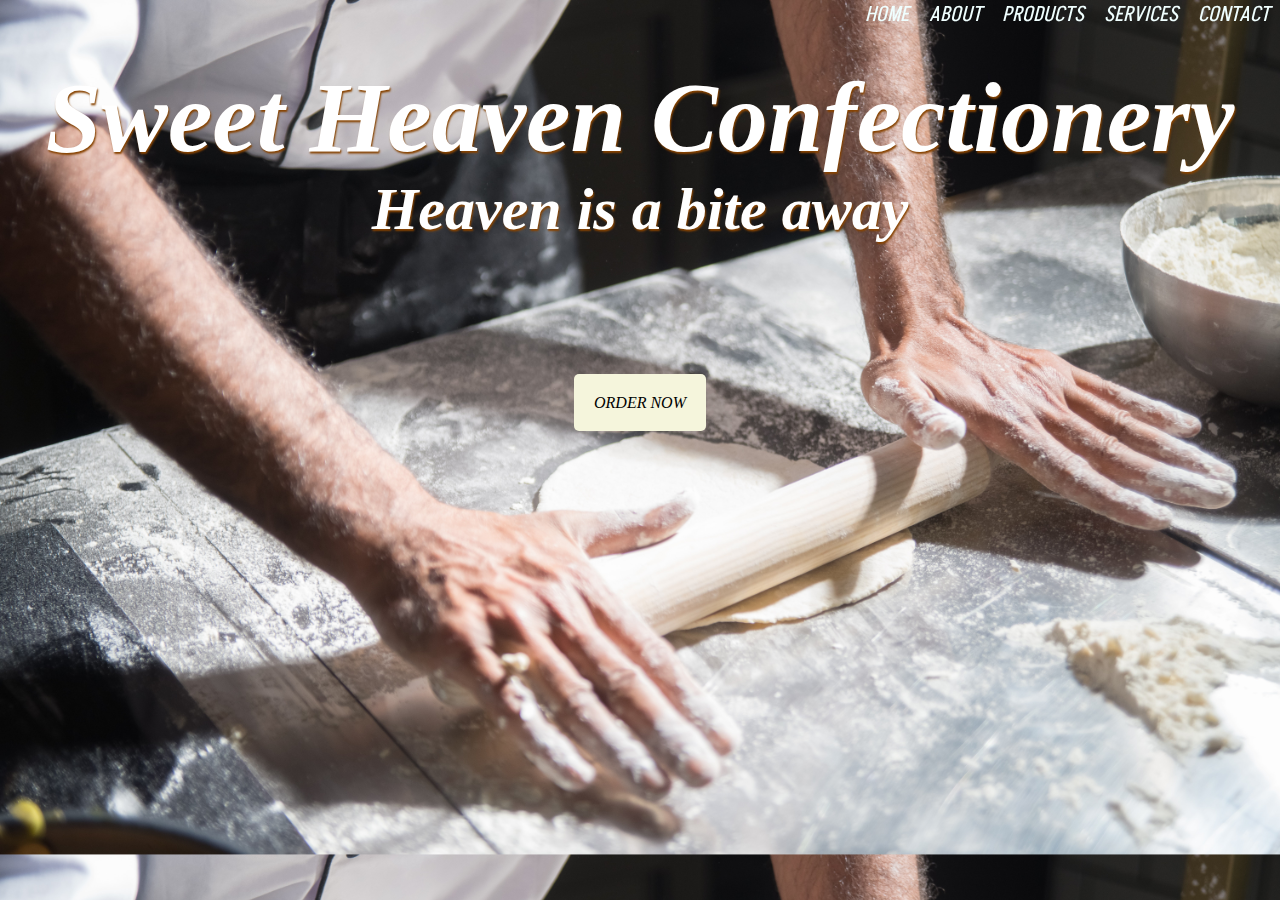
<file: Index.html>
<!DOCTYPE html>
<html lang="en">
  <head>
    <meta charset="UTF-8" />
    <meta http-equiv="X-UA-Compatible" content="IE=edge" />
    <meta name="viewport" content="width=device-width, initial-scale=1.0" />
    <title>Company Portfolio</title>
    <link rel="stylesheet" href="./styles/index.css" />
    <link rel="stylesheet" href="./styles/navbar.css">
    <link rel="preconnect" href="https://fonts.googleapis.com">
<link rel="preconnect" href="https://fonts.gstatic.com" crossorigin>
<link href="https://fonts.googleapis.com/css2?family=Akshar:wght@300&display=swap" rel="stylesheet">
  </head>
  <body
    style="
      background-image: url(./images/rolling_pin.jpg);
      background-size: cover;
      color: white;"
  >
    <nav id="navbar">
      <ul class="nav-links">
        <li class="nav-link"><a href="./Index.html" class="link">HOME</a></li>
        <li class="nav-link"><a href="./about.html" class="link">ABOUT</a></li>
        <li class="nav-link"><a href="./portfolio.html" class="link">PRODUCTS</a></li>
        <li class="nav-link">
          <a href="./services.html" class="link">SERVICES</a>
        </li>
        <li class="nav-link"><a href="./Contact.html" class="link">CONTACT</a></li>
      </ul>
    </nav>
    <section>
      <div class="clear"></div>
      <h1>Sweet Heaven Confectionery</h1>
      <h2>Heaven is a bite away</h2>
    </section>
    <section>
    <a class="button" href="./Contact.html">ORDER NOW</a>
    </div>
  </body>
</html>
</file>
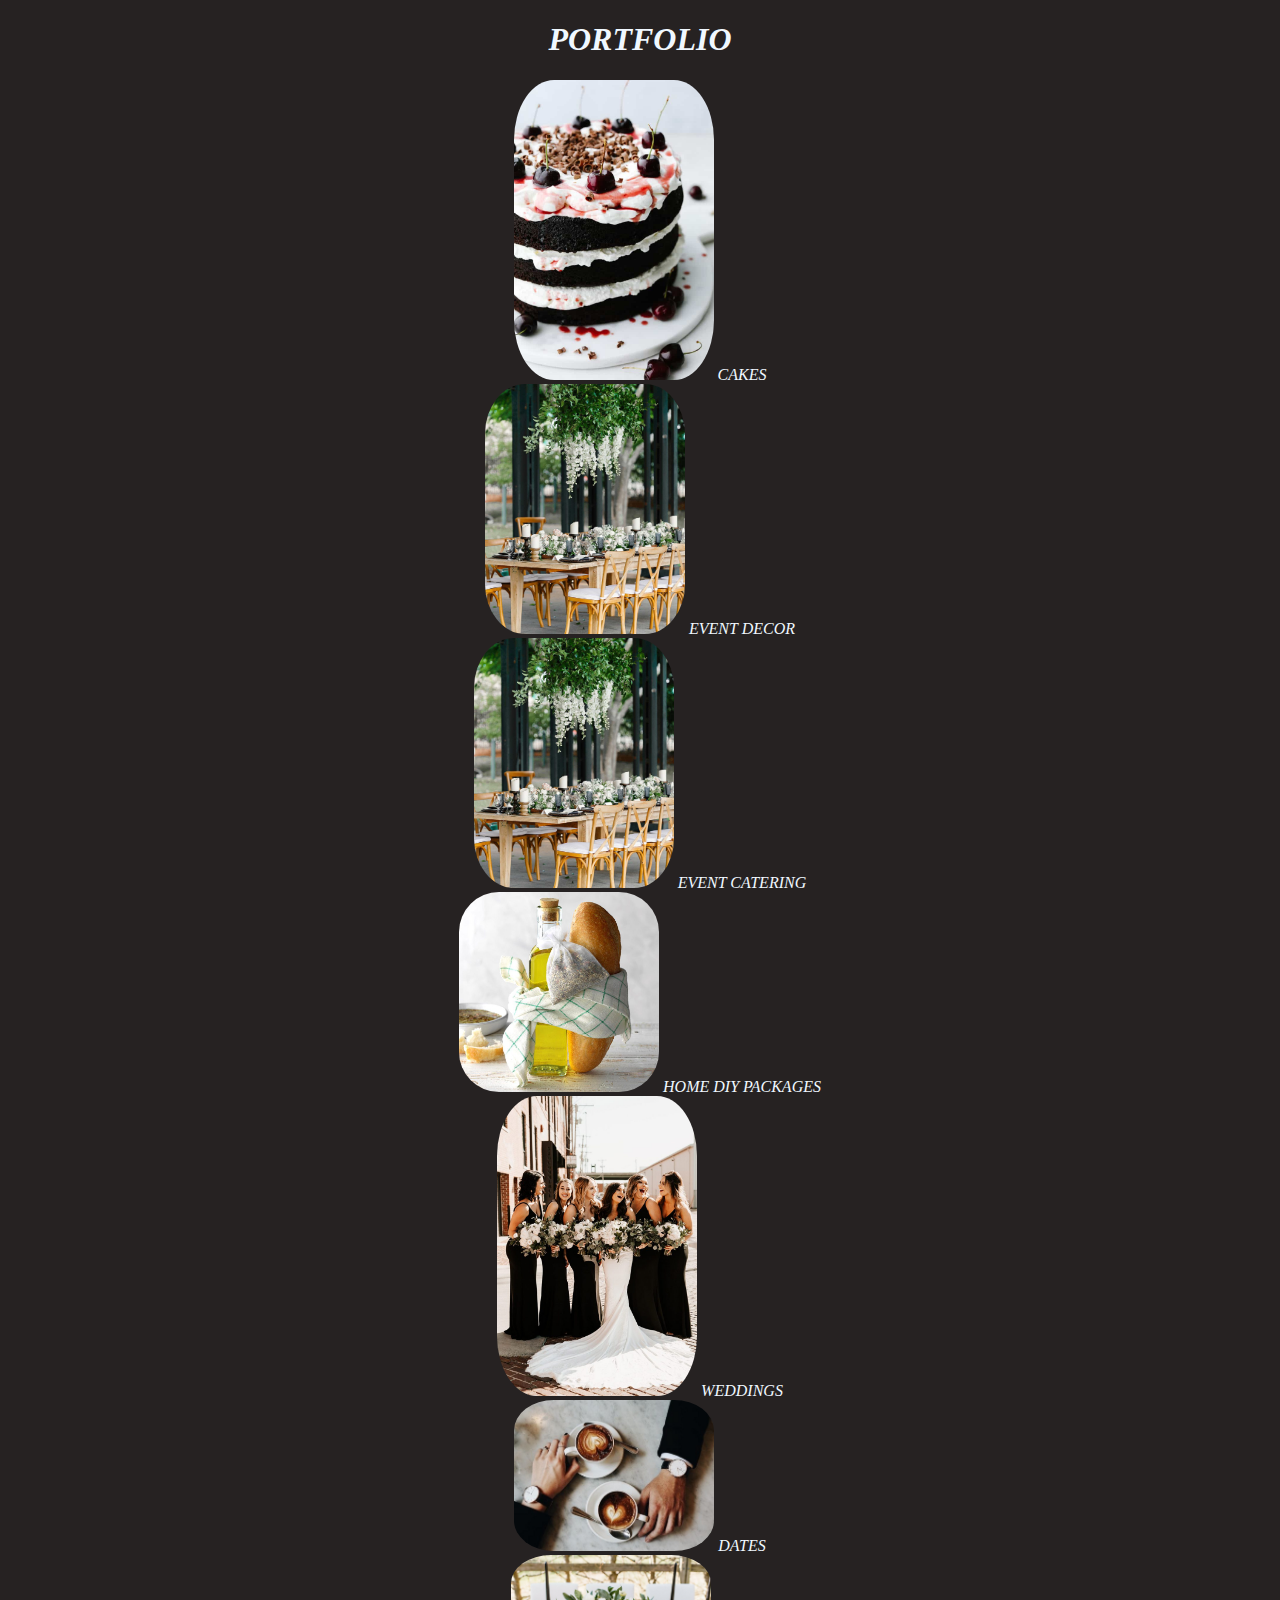
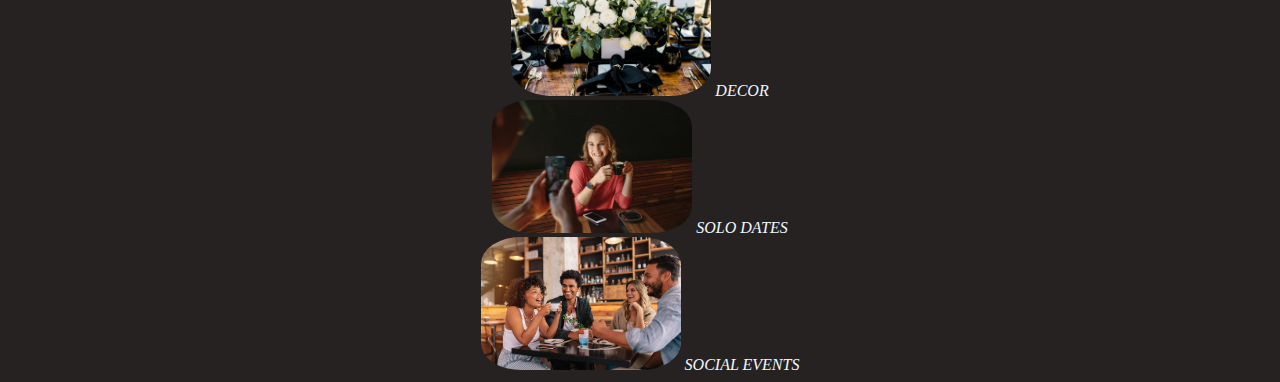
<file: portfolio.html>
<!DOCTYPE html>
<html lang="en">
  <link rel="stylesheet" href="./styles/portfolio.css" />
  <head>
    <meta charset="UTF-8" />
    <meta http-equiv="X-UA-Compatible" content="IE=edge" />
    <meta name="viewport" content="width=device-width, initial-scale=1.0" />
    <title>Document</title>
  </head>
  <body style="background-color: rgb(38, 34, 34); color: aliceblue">
    <h1>PORTFOLIO</h1>

    <div>
      <img src="./images/cakenow.jpg" alt="cakenow" width="200" length="200" />
      CAKES
    </div>

    <div>
      <img src="./images/setup.jpg" alt="setup" width="200" length="200" />
      EVENT DECOR
    </div>

    <div>
      <img src="./images/setup.jpg" alt="cupcake" width="200" length="200" />
      EVENT CATERING
    </div>

    <div>
      <img
        src="./images/homerecipe.jpg"
        alt="homerecipe"
        width="200"
        length="200"
      />
      HOME DIY PACKAGES
    </div>

    <div>
      <img src="./images/bride.jpg" alt="bride" width="200" length="200" />
      WEDDINGS
    </div>

    <div>
      <img src="./images/couple1.jpeg" alt="couple1" width="200" length="200" />
      DATES
    </div>

    <div>
      <img
        src="./images/flower table.png"
        alt="flower table"
        width="200"
        length="200"
      />
      DECOR
    </div>

    <div>
      <img
        src="./images/solo date.jpg"
        alt="solo date"
        width="200"
        length="200"
      />
      SOLO DATES
    </div>

    <div>
      <img
        src="./images/friends date.jpg"
        alt="friends date"
        width="200"
        length="200"
      />
      SOCIAL EVENTS
    </div>
  </body>
</html>
</file>
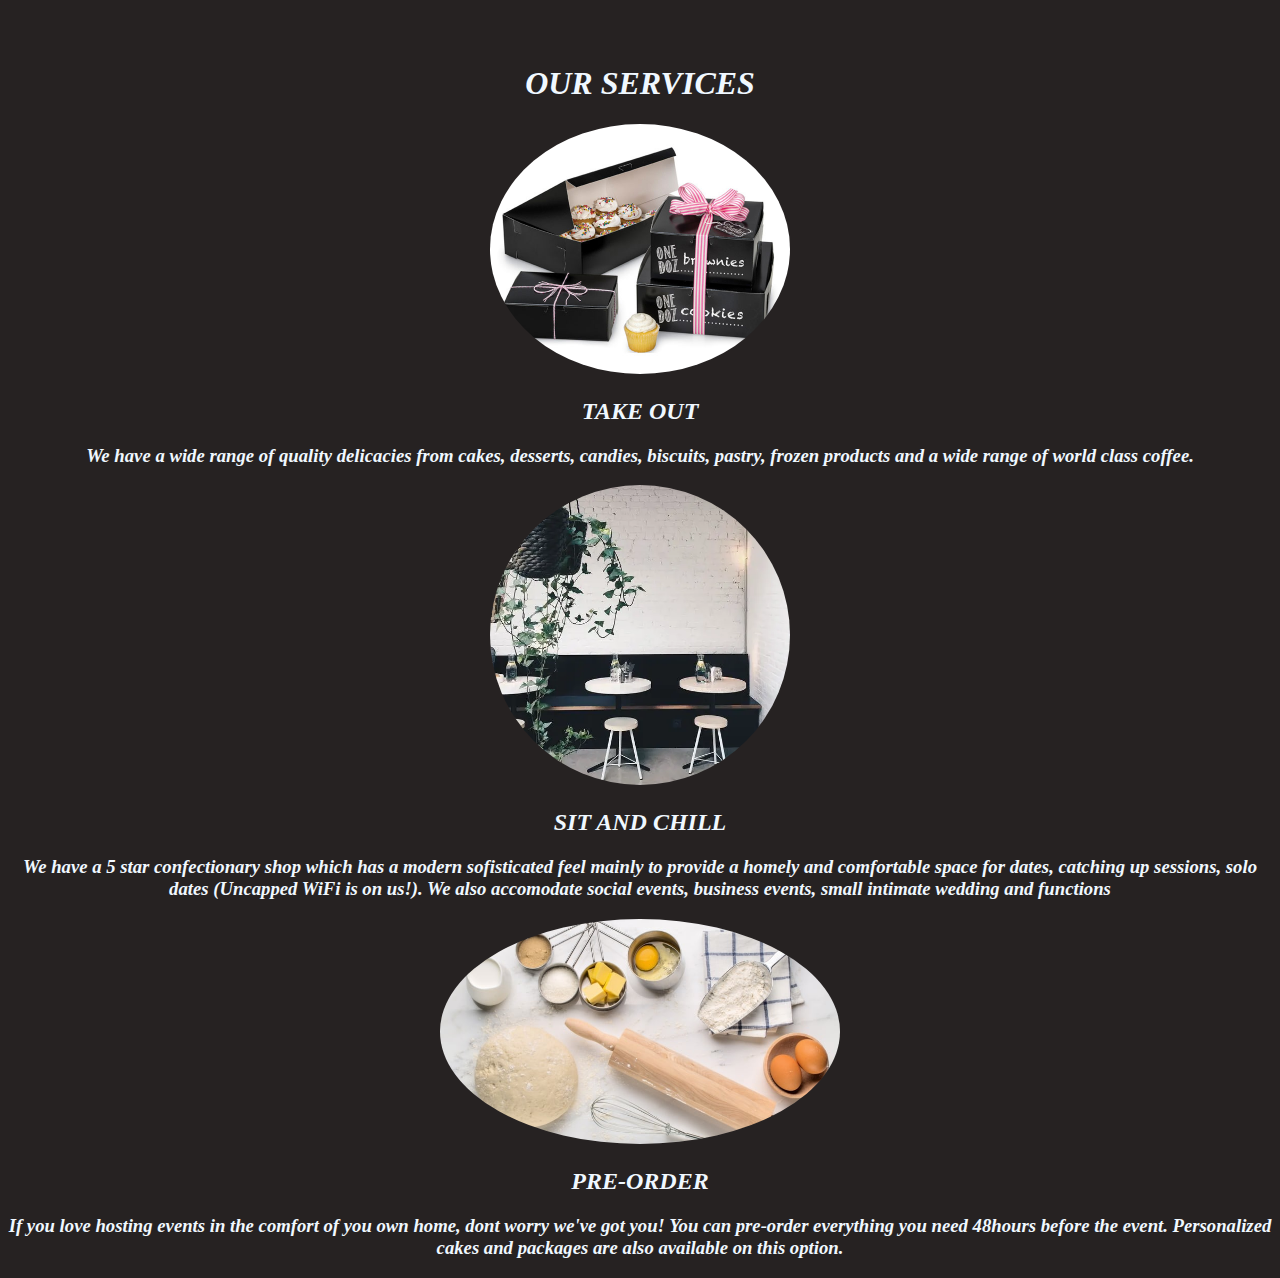
<file: services.html>
<!DOCTYPE html>
<html lang="en">
  <head>
    <meta charset="UTF-8" />
    <meta http-equiv="X-UA-Compatible" content="IE=edge" />
    <meta name="viewport" content="width=device-width, initial-scale=1.0" />
    <title>Company_portfolio</title>
  </head>
  <link rel="stylesheet" href="./styles/services.css">

  <body style="background-color: rgb(38, 34, 34);color: aliceblue;" ></body>
<br>
<br>

    <h1 style="text-align: center;"> OUR SERVICES</h1>
    <img src="./images/take out.jpg" alt="take out"  width="300" length="300">
    <H2>TAKE OUT
    </H2>
    <h3>We have a wide range of quality delicacies from cakes, desserts, candies, biscuits, pastry, frozen products and a wide range of world class coffee. </h3>
     <img src="./images/sit and chill.webp" alt="sit and chill"  width="300" length="300"> 
     <H2>SIT AND CHILL</H2>
     <h3>We have a 5 star confectionary shop which has a modern sofisticated feel mainly to provide a homely and comfortable space for dates, catching up sessions, solo dates (Uncapped WiFi is on us!). We also accomodate social events, business events, small intimate wedding and functions</h3>
     <img src="./images/pre order.jpg" alt="pre order"  width="400" length="400"> 
     <H2>PRE-ORDER</H2>
     <h3>If you love hosting events in the comfort of you own home, dont worry we've got you! You can pre-order everything you need 48hours before the event. Personalized cakes and packages are also available on this option. </h3>
   
     
  </body>
</html>
</file>
<file: styles/index.css>
* {
  margin: 0;
  padding: 0;
  box-sizing: border-box;
  scroll-behavior: smooth;
}

body {
  text-align: center;
  font-style: italic;
  background: #000000;
  color: #ffffff;
  display:flex;
  flex-direction: column;
  align-items: center;
  gap: 150px;


}
h1 {
  font-size: 100px;
  color: #ffffff;
  text-shadow: 1px 2px 2px #874300;
  padding-top: 50px;

}
h2 {
  font-size: 60px;
  color: #ffffff;
  text-shadow: 1px 2px 2px #874300;
}
.clear {
  height: 10px;
}
.topnav {
  font-size: 20px;
  color: azure;
  display: block;
  width: 100%;
  overflow: hidden;
  margin: o;
  top: 0;
  padding: 5px 20px;
  float: left;
  list-style-type: none;
}
a {
  color: azure;
  text-decoration-line: none;
}
.topnav {
  float: right;
}

.button {
  background-color: beige;
  padding: 20px;
  color: #000000;
  border-radius: 5px;
  width: 25%;
  
}

.button:hover{
  background-color: #874300;
}

}
</file>
<file: styles/portfolio.css>
body
{
font-style: italic;
text-align: center;


}
img
{
border-radius: 20%;
height: 170;
width: 170;




}
</file>
<file: styles/services.css>
body 
{
    font-style: italic;
    text-align: center;
    
}

img {
    border-radius: 50%;
    height: 170;
    width: 170;
}
</file>
<file: styles/navbar.css>
/* CSS Reset */
* {
  margin: 0;
  padding: 0;
  box-sizing: border-box;
  scroll-behavior: smooth;
}

/* NAVIGATION STYLES */

ul.nav-links {
  list-style-type: none;
  display: flex;
  justify-content: flex-end;
}

nav#navbar {
  position: fixed;
  width: 100%;
  z-index: 100;
}
a.link {
  padding: 10px;
  color: azure;
  text-decoration-line: none;
  font-size: 16pt;
  font-family: 'Akshar', sans-serif;
}

a.link:hover{
  color:rgb(143, 112, 46)
}
</file>
